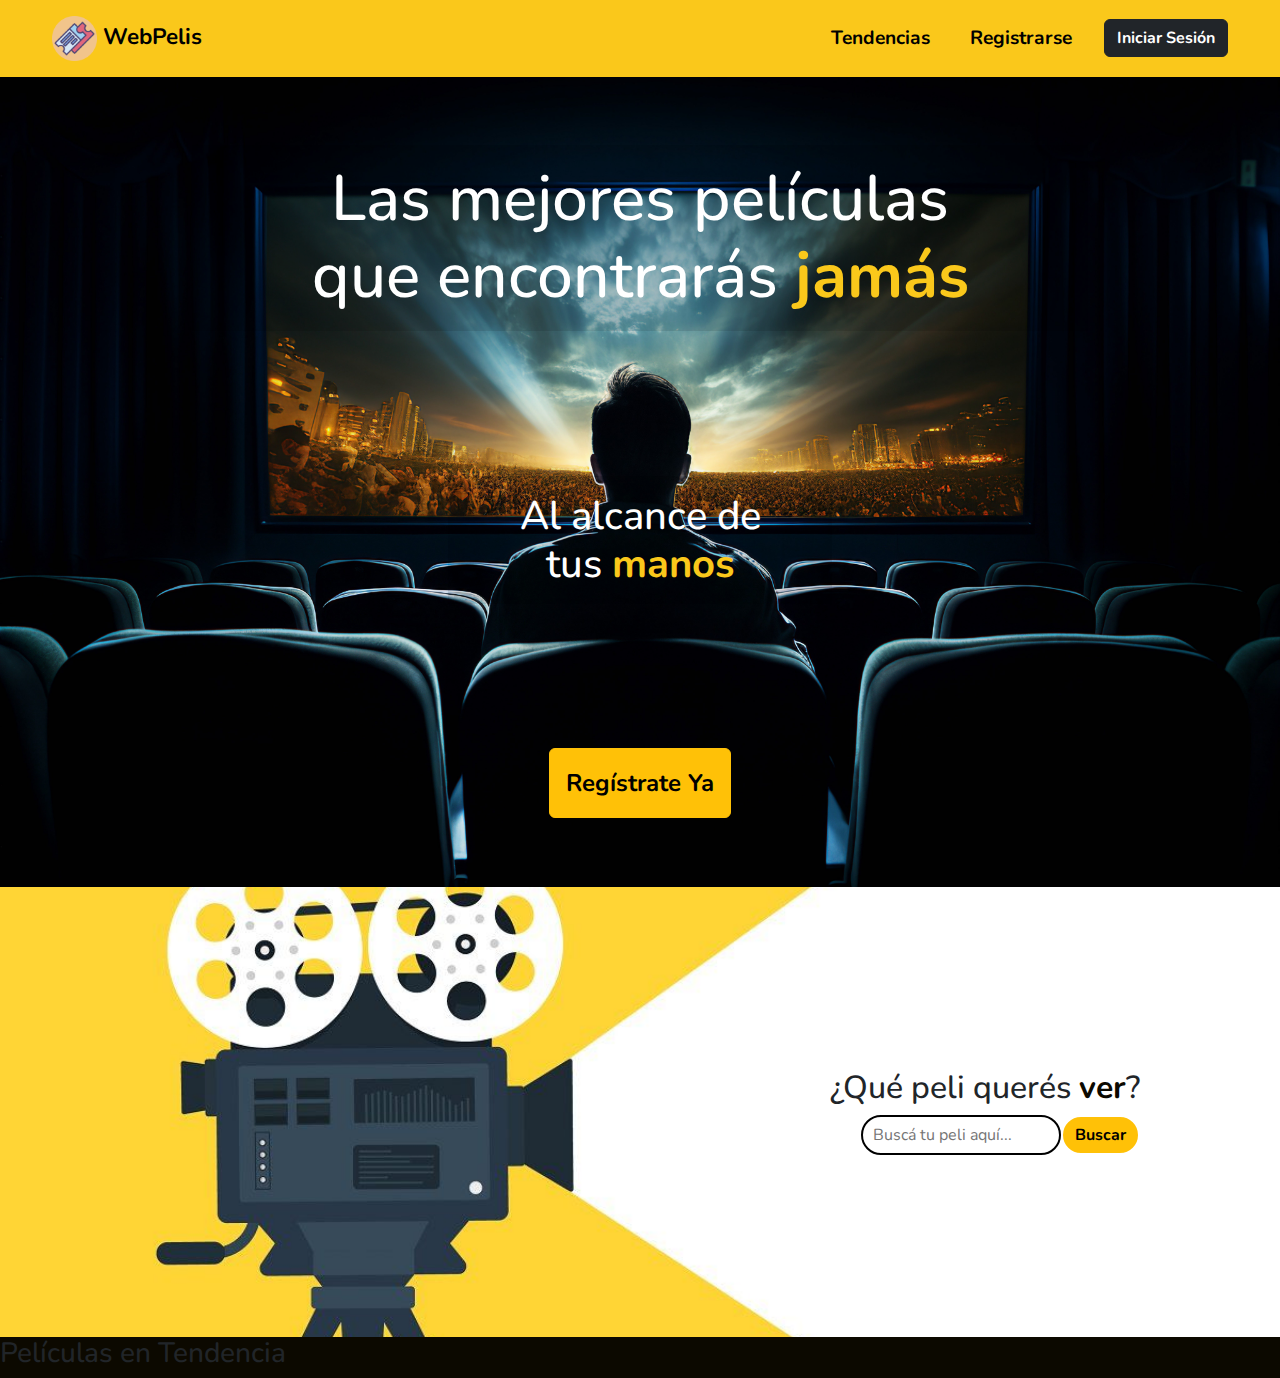
<file: Front/index.html>
<!DOCTYPE html>
<html lang="en">
<head>
    <meta charset="UTF-8">
    <meta name="viewport" content="width=device-width, initial-scale=1.0">
    <title>Webpelis</title>

    <!-- Logo -->

    <link rel="shortcut icon" href="./Media/webpelis-logo.png" type="image/x-icon">

    <!-- Boostrap -->

    <link href="https://cdn.jsdelivr.net/npm/bootstrap@5.3.3/dist/css/bootstrap.min.css" rel="stylesheet" integrity="sha384-QWTKZyjpPEjISv5WaRU9OFeRpok6YctnYmDr5pNlyT2bRjXh0JMhjY6hW+ALEwIH" crossorigin="anonymous">

    <!-- Bootstrap Icons -->

    <link rel="stylesheet" href="https://cdn.jsdelivr.net/npm/bootstrap-icons@1.11.3/font/bootstrap-icons.min.css">

    <!-- CSS -->
    <link rel="stylesheet" href="./index.css">

    <!-- Google Fonts -->
    <link rel="preconnect" href="https://fonts.googleapis.com">
    <link rel="preconnect" href="https://fonts.gstatic.com" crossorigin>
    <link href="https://fonts.googleapis.com/css2?family=Nunito:ital,wght@0,200..1000;1,200..1000&display=swap" rel="stylesheet">

    <!-- AOS -->
    <link href="https://unpkg.com/aos@2.3.1/dist/aos.css" rel="stylesheet">



</head>
<body>
    
    <!-- Navbar -->
    <header>
        <nav class="navbar nav d-flex align-items-center p-3" id="barra-navegacion">

            <div class="container-fluid d-flex justify-content-space-between">
                <!-- Logo & Trademark -->
                <div class="ps-4" id="navbar-logo"><img src="./Media/webpelis-logo.png" alt="Logo WebPelis" style="width: 2em">
                    <a href="#">
                        WebPelis
                    </a>
                </div>
                
                <!-- Other Features -->
                <ul class="d-flex align-items-center mb-0 text-align-center">
                    <li class="navbar-element me-4 p-2"><a href="" target="_blank">Tendencias</a></li>
                    <li class="navbar-element me-4 p-2"><a href="registro.html" target="_blank">Registrarse</a></li>
                    <li class="me-4"><button class="btn btn-dark" type="submit">Iniciar Sesión</button></li>
                </ul>

            </div>



        </nav>
    </header>


    <!-- Hero Section - # Section 1 -->
    <!-- Advertisement Message -->
    <section>
        <div data-aos="zoom-in" data-aos-duration="1000" class="container-fluid aos-init aos-animate
        d-flex flex-column align-items-center justify-content-around" id="hero-section">


        <h1 id="titulo-principal-hero-section" class="p-3">

            Las mejores películas

            <br>

            que encontrarás <span style="color: #fac81b; font-weight: bold;">jamás</span>

        </h1>


        <h2 id="subtitulo-hero-section" class="p-3">

            Al alcance de

            <br>
        
            tus <span style="color: #fac81b; font-weight: bold;">manos</span>

        </h2>
        <button class="btn btn-warning p-3" id="boton-hero-section" type="submit">Regístrate Ya</button>




        </div>
    </section>


    <!-- Section - # Section 2  -->
    <!-- Search Filter -->
    <section>
        <div class="container-fluid d-flex flex-column justify-content-center align-items-end" id="search-filter-section">
    
            <h2 id="search-filter-head-description">
                ¿Qué peli querés <span style="color: #0c0900; font-weight: bold;">ver</span>?
            </h2>
    
            <form action="#" id="search-filter-searchbar" class="d-flex flex-row justify-content-end">
                
                
                <input type="text" placeholder="Buscá tu peli aquí..." id="search-filter-texto-filtrar">
                
                
                <input type="submit" value="Buscar" class="btn btn-warning" id="search-filter-boton-buscar">
            </form>
    
        </div>
    </section>


    <!-- Section - # Section 3  -->
    <!-- Movie Cards -->
    <section id>
        <div data-aos="" data-aos-duration="" data-aos-offset="" class="aos-init aos-animate" id="featured-section">

            <h3>Películas en Tendencia</h3>







        </div>
    </section>




    <!-- Section - # Section 4  -->
    <!-- Motivational Message -->



    <!-- Footer  -->




    <!-- Scripts -->
    <!-- Bootstrap -->

    <script src="https://cdn.jsdelivr.net/npm/bootstrap@5.3.3/dist/js/bootstrap.bundle.min.js" integrity="sha384-YvpcrYf0tY3lHB60NNkmXc5s9fDVZLESaAA55NDzOxhy9GkcIdslK1eN7N6jIeHz" crossorigin="anonymous"></script>

    <!-- AOS -->
    <script src="https://unpkg.com/aos@2.3.1/dist/aos.js"></script>

    <script>
        AOS.init();
      </script>

    <!-- Personal -->
    <script src="./index.js"></script>

</body>
</html>
</file>
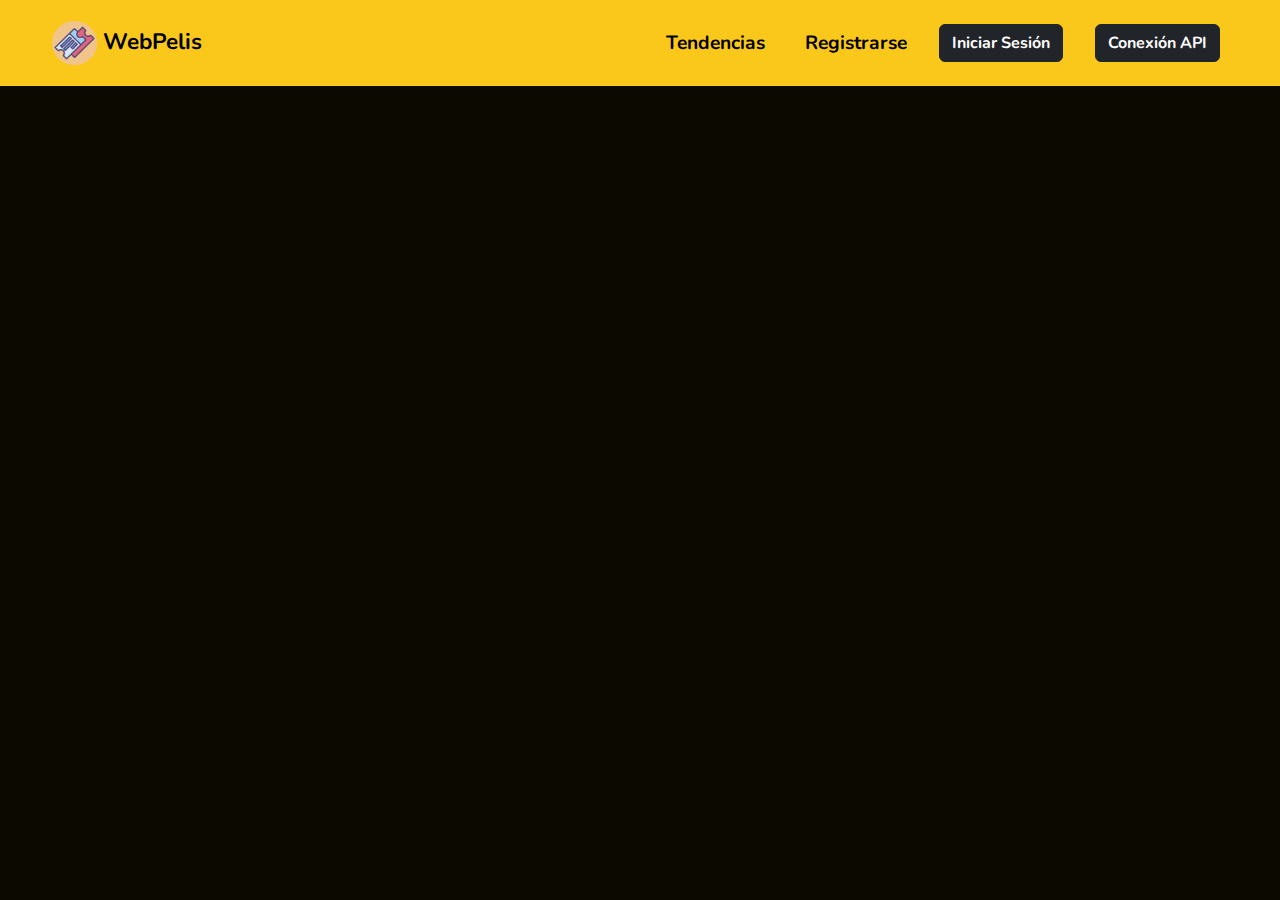
<file: Front/conexion-api.html>
<!DOCTYPE html>
<html lang="en">
<head>
    <meta charset="UTF-8">
    <meta name="viewport" content="width=device-width, initial-scale=1.0">
    <title>Conexión API</title>
    
    <!-- logo -->

    <link rel="shortcut icon" href="./Media/webpelis-logo.png" type="image/x-icon">

    <!-- Boostrap -->

    <link href="https://cdn.jsdelivr.net/npm/bootstrap@5.3.3/dist/css/bootstrap.min.css" rel="stylesheet" integrity="sha384-QWTKZyjpPEjISv5WaRU9OFeRpok6YctnYmDr5pNlyT2bRjXh0JMhjY6hW+ALEwIH" crossorigin="anonymous">

    <!-- Bootstrap Icons -->

    <link rel="stylesheet" href="https://cdn.jsdelivr.net/npm/bootstrap-icons@1.11.3/font/bootstrap-icons.min.css">

    <link rel="stylesheet" href="conexion-api.css">

    <!-- aos -->
    <link href="https://unpkg.com/aos@2.3.1/dist/aos.css" rel="stylesheet">
    
    <!-- Google Fonts -->
    <link rel="preconnect" href="https://fonts.googleapis.com">
    <link rel="preconnect" href="https://fonts.gstatic.com" crossorigin>
    <link href="https://fonts.googleapis.com/css2?family=Nunito:ital,wght@0,200..1000;1,200..1000&display=swap" rel="stylesheet">
</head>
<body>
    <header>
        <nav class="navbar nav d-flex align-items-center p-3" id="barra-navegacion">

            <div class="container-fluid d-flex justify-content-space-between">
                <!-- Logo & Trademark -->
                <div class="ps-4" id="navbar-logo"><img src="./Media/webpelis-logo.png" alt="Logo WebPelis" style="width: 2em">
                    <a href="./index.html">
                        WebPelis
                    </a>
                </div>
                
                <!-- Other Features -->
                <ul class="d-flex align-items-center mb-0 text-align-center">
                    <li class="navbar-element me-4 p-2"><a href="#trends-section">Tendencias</a></li>
                    <li class="navbar-element me-4 p-2"><a href="registro.html">Registrarse</a></li>
                    <li class="me-4"><button class="btn btn-dark" type="submit"><a href="./login.html" class="text-white">Iniciar Sesión</a></button></li>
                    <li class="navbar-element me-4 p-2">
                        <button class="btn btn-dark" type="submit">
                            <a class="text-white" href="conexion-api.html">Conexión API</a>
                        </button>
                    </li>
                </ul>
            </div>
        </nav>
    </header>
    <main>
        <section class="d-flex flex-column justify-content-center align-items-center">
            <div id="card-container" class="d-flex flex-wrap flex-row container-fluid card-group row row-cols-1 row-cols-md-3 g-4">

            </div>
        </section>
    </main>
    <script src="conexion-api.js"></script>
</body>
</html>
</file>
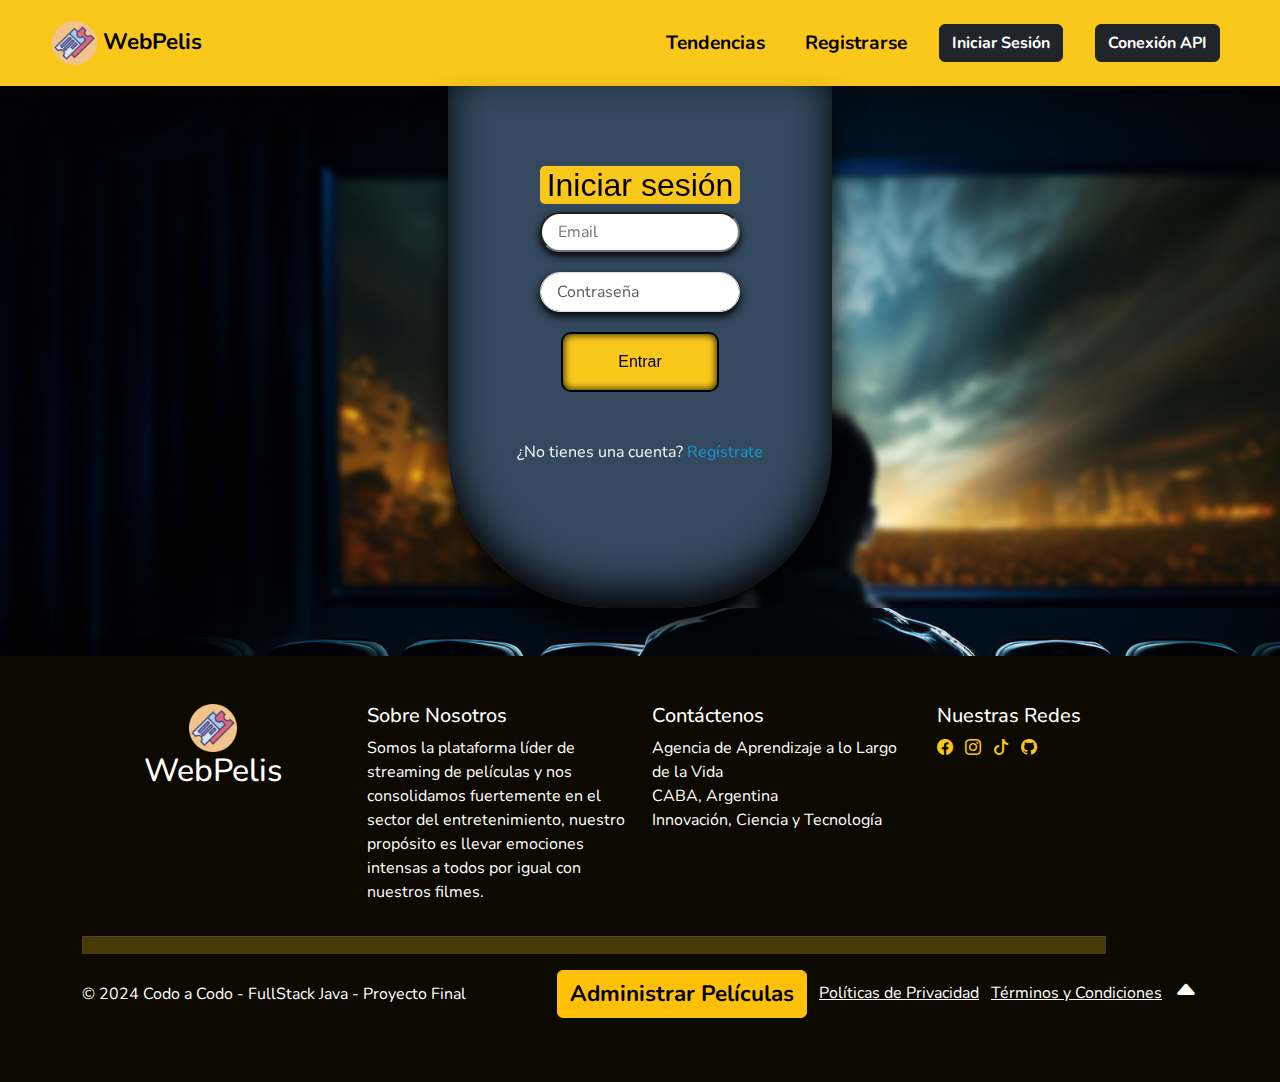
<file: Front/login.html>
<!DOCTYPE html>
<html lang="en">
<head>
    <meta charset="UTF-8">
    <meta name="viewport" content="width=device-width, initial-scale=1.0">
    <title>Iniciar sesión</title>
    <link rel="stylesheet" href="login.css">
    
    <!-- logo -->

    <link rel="shortcut icon" href="./Media/webpelis-logo.png" type="image/x-icon">

    <!-- Boostrap -->

    <link href="https://cdn.jsdelivr.net/npm/bootstrap@5.3.3/dist/css/bootstrap.min.css" rel="stylesheet" integrity="sha384-QWTKZyjpPEjISv5WaRU9OFeRpok6YctnYmDr5pNlyT2bRjXh0JMhjY6hW+ALEwIH" crossorigin="anonymous">
    

    <!-- Bootstrap Icons -->

    <link rel="stylesheet" href="https://cdn.jsdelivr.net/npm/bootstrap-icons@1.11.3/font/bootstrap-icons.min.css">


    <!-- aos -->
    <link href="https://unpkg.com/aos@2.3.1/dist/aos.css" rel="stylesheet">
    
    <!-- Google Fonts -->
    <link rel="preconnect" href="https://fonts.googleapis.com">
    <link rel="preconnect" href="https://fonts.gstatic.com" crossorigin>
    <link href="https://fonts.googleapis.com/css2?family=Nunito:ital,wght@0,200..1000;1,200..1000&display=swap" rel="stylesheet">
</head>
<body>
    <!-- Navbar -->
    <header>
        <nav class="navbar nav d-flex align-items-center p-3" id="barra-navegacion">

            <div class="container-fluid d-flex justify-content-space-between">
                <!-- Logo & Trademark -->
                <div class="ps-4" id="navbar-logo"><img src="./Media/webpelis-logo.png" alt="Logo WebPelis" style="width: 2em">
                    <a href="./index.html">
                        WebPelis
                    </a>
                </div>
                
                <!-- Other Features -->
                <ul class="d-flex align-items-center mb-0 text-align-center">
                    <li class="navbar-element me-4 p-2"><a href="#trends-section">Tendencias</a></li>
                    <li class="navbar-element me-4 p-2"><a href="registro.html">Registrarse</a></li>
                    <li class="me-4"><button class="btn btn-dark" type="submit"><a href="./login.html" class="text-white">Iniciar Sesión</a></button></li>
                    <li class="navbar-element me-4 p-2">
                        <button class="btn btn-dark" type="submit">
                            <a class="text-white" href="conexion-api.html">Conexión API</a>
                        </button>
                    </li>
                </ul>

            </div>



        </nav>
    </header>

    
    <main id="maini" class="mb-5">
        <section>
            <form action="" method="post" class="mb-5" novalidate>
                <h2 id="Login">Iniciar sesión</h2>
                <div>
                    <input type="email" 
                        placeholder="Email" 
                        id="email" 
                        required
                        name="email">
                    <div class="input-invalido">
                        Escribe un correo válido.
                    </div>
                </div>
                <div>
                    <input type="password"
                        placeholder="Contraseña"
                        class="form-control"
                        id="contraseña"
                        required
                        name="contraseña">
                    <div class="input-invalido">
                        La contraseña es obligatoria.
                    </div>
                </div>
                <div class="mb-5">
                    <input class="boton" type="submit" value="Entrar">
                </div>
                <p>¿No tienes una cuenta? <a href="registro.html">Regístrate</a>
            </form>
        </section>

    </main>    
    
    
    <!-- Footer  -->

    <footer class="footer p-5"> 
        <div class="container"> 
            <div class="row"> 
                <div class="col-md-3"> 
                    <h2 class="row-md-12"><img src="./Media/webpelis-logo.png" alt="Logo WebPelis" style="width: 1.5em">
                    
                        WebPelis
                    </h2> 
                </div> 
                <div class="col-md-3"> 
                    <h5>Sobre Nosotros</h5> 
                    <p> 
                        Somos la plataforma líder de streaming de películas 
                        y nos consolidamos fuertemente en el sector del
                        entretenimiento, nuestro propósito es llevar emociones
                        intensas a todos por igual con nuestros filmes. 
                    </p> 
                </div> 
                <div class="col-md-3"> 
                    <h5>Contáctenos</h5> 
                    <ul class="list-unstyled"> 
                        <li>Agencia de Aprendizaje a lo Largo de la Vida</li> 
                        <li>CABA, Argentina</li> 
                        <li>Innovación, Ciencia y Tecnología</li> 
                    </ul> 
                </div> 
                <div class="col-md-3"> 
                    <h5>Nuestras Redes</h5> 
                    <ul class="list-inline footer-links"> 
                        <li class="list-inline-item"> 
                          <a href="#"> 
                            <i class="bi bi-facebook footer-icon"></i>
                          </a> 
                          </li> 
                        <li class="list-inline-item"> 
                          <a href="#"> 
                            <i class="bi bi-instagram footer-icon"></i>
                          </a> 
                        </li> 
                        <li class="list-inline-item"> 
                          <a href="#"> 
                            <i class="bi bi-tiktok footer-icon"></i>
                          </a> 
                        </li> 
                        <li class="list-inline-item"> 
                          <a href="https://github.com/Gigal98/ProyectoFinal" target="_blank" noopener noreferrer> 
                            <i class="bi bi-github footer-icon"></i>
                          </a> 
                        </li> 
                    </ul> 
                </div> 
            </div> 
            <hr id="yellow-hr-bar"> 
            <div class="row d-flex align-items-center"> 
                <div class="col-md-5"> 
                    <p>© 2024 Codo a Codo - FullStack Java - Proyecto Final</p> 
                </div> 
                <div class="col-md-7 text-end"> 
                    <ul class="list-inline footer-links"> 
                        <li class="list-inline-item">
                            <button id="boton-administrar-peliculas" class="btn btn-warning">Administrar Películas</button>
                        </li>
                        <li class="list-inline-item"> 
                            <a href="#" class="text-white"> 
                                Políticas de Privacidad 
                            </a> 
                        </li> 
                        <li class="list-inline-item"> 
                            <a href="#" class="text-white"> 
                                Términos y Condiciones
                            </a> 
                        </li> 
                        <li class="list-inline-item" id="footer-arrow"> 
                            <a href="#" class="text-white"> 
                                <i class="bi bi-caret-up-fill"></i>
                            </a> 
                        </li> 
                    </ul> 
                </div> 
            </div> 
        </div> 
    </footer> 
    <script src="login.js"></script>
    <script>
        AOS.init();
    </script>
    <script src="https://unpkg.com/aos@2.3.1/dist/aos.js"></script>
</body>
</html>
</file>
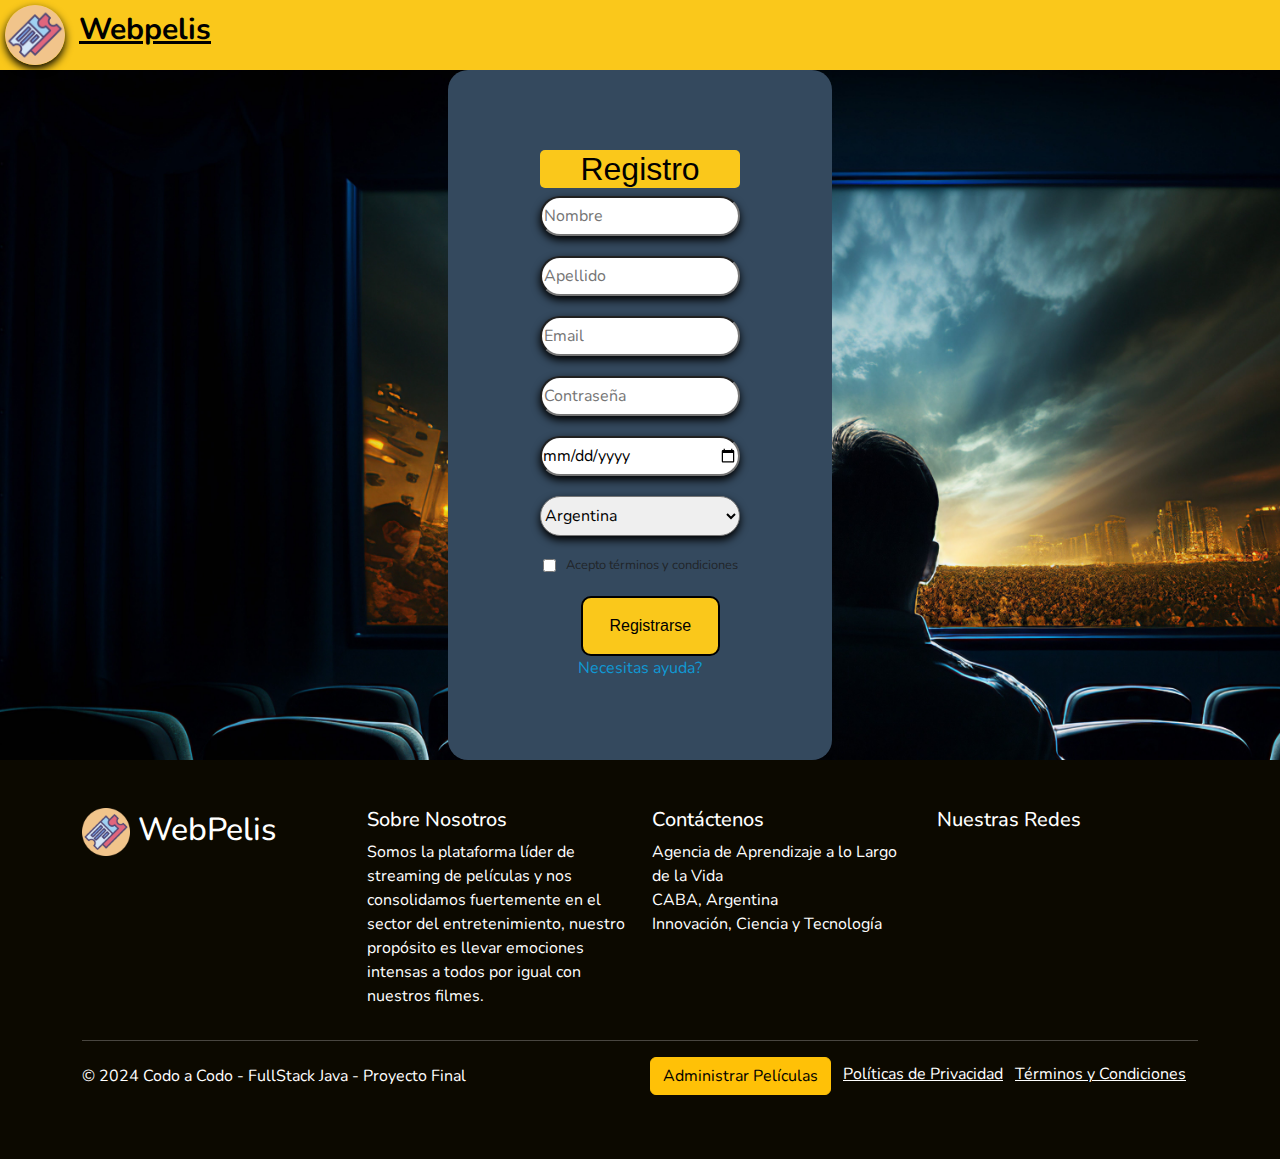
<file: Front/registro.html>
<!DOCTYPE html>
<html lang="en">
<head>
    <meta charset="UTF-8">
    <meta name="viewport" content="width=device-width, initial-scale=1.0">

    <link rel="stylesheet" href="registro.css">
    <title>Registro</title>

    <!-- logo -->

    <link rel="shortcut icon" href="./Media/webpelis-logo.png" type="image/x-icon">

    <!-- Boostrap -->

    <link href="https://cdn.jsdelivr.net/npm/bootstrap@5.3.3/dist/css/bootstrap.min.css" rel="stylesheet" integrity="sha384-QWTKZyjpPEjISv5WaRU9OFeRpok6YctnYmDr5pNlyT2bRjXh0JMhjY6hW+ALEwIH" crossorigin="anonymous">

    <!-- aos -->
    <link href="https://unpkg.com/aos@2.3.1/dist/aos.css" rel="stylesheet">
    
    <!-- Google Fonts -->
    <link rel="preconnect" href="https://fonts.googleapis.com">
    <link rel="preconnect" href="https://fonts.gstatic.com" crossorigin>
    <link href="https://fonts.googleapis.com/css2?family=Nunito:ital,wght@0,200..1000;1,200..1000&display=swap" rel="stylesheet">

</head>
<body class="registrandonos">
    <header class="headerRegistro"> 
        <div class="logoRegistro"><img id="iconito" src="./Media/webpelis-logo.png" alt="Logo WebPelis" style="width: 2em">
            <a id="tituloIcono" href="../Front/index.html" target="_blank">Webpelis</a>
        </div>
    </header>
    
    <main class="main" id="maini">
        <section class="sectionRegistro">
            <form method="post" action="#" id="rgistro">
                <h2 id="registro">Registro</h2>
                <div>
                    <input type="text" placeholder="Nombre" required id="nombre" name="nombre">
                    <span id="nombreError"></span>
                </div>
                <div>
                    <input type="text" placeholder="Apellido" required  id="apellido" name="apellido">
                    <span id="apellidoError"></span>
                </div>
                <div>
                    <input type="email" placeholder="Email" required  id="email" name="email">
                    <span id="emailError"></span>
                </div>
                <div>
                    <input type="password" placeholder="Contraseña" required  id="contraseña" name="contraseña">
                    <span id="contraseñaError"></span>
                </div>
                <div>
                    <input type="date" placeholder="Fecha de Nacimiento (dd/mm/aaaa)" required  id="fechaNacimiento" name="fechaNacimiento">
                    <span id="fechaError"></span>
                </div>

                <div>
                    <select  id="select" name="">
                        <optgroup label="America">        
                            <option value="AR" selected>Argentina</option>
                            <option value="BO">Bolivia</option>
                            <option value="BR">Brasil</option>
                            <option value="CH">Chile</option>
                            <option value="CO">Colombia</option>
                            <option value="EC">Ecuador</option>
                            <option value="PY">Paraguay</option>
                            <option value="PE">Perú</option>
                            <option value="UY">Uruguay</option>
                            <option value="VE">Venezuela</option>
                        </optgroup>
                        <optgroup label="Europa">        
                            <option value="Al">Alemania</option>
                            <option value="Fr">Francia</option>
                            <option value="Es" >España</option>
                            <option value="Por" >Portugal</option>
                        </optgroup>
                       </select>
                </div>
                <div class="terminos" >
                <input class="check" type="checkbox" id="terminos">
                <label class="textoCheck" for="terminos">Acepto términos y condiciones</label>
            </div>
            <div>
                <button class="boton" type="submit" value="Registrarse">Registrarse</button>
            </div>
           
            <div > 
                <a class="ayuda" href="#">Necesitas ayuda?</a>
            </div>
            </form>
        </section>

    </main>
 <!-- Footer  -->

 <footer class="footer p-5"> 
    <div class="container"> 
        <div class="row"> 
            <div class="col-md-3"> 
                <h2 class="row-md-12"><img src="./Media/webpelis-logo.png" alt="Logo WebPelis" style="width: 1.5em">
                
                    WebPelis
                </h2> 
            </div> 
            <div class="col-md-3"> 
                <h5>Sobre Nosotros</h5> 
                <p> 
                    Somos la plataforma líder de streaming de películas 
                    y nos consolidamos fuertemente en el sector del
                    entretenimiento, nuestro propósito es llevar emociones
                    intensas a todos por igual con nuestros filmes. 
                </p> 
            </div> 
            <div class="col-md-3"> 
                <h5>Contáctenos</h5> 
                <ul class="list-unstyled"> 
                    <li>Agencia de Aprendizaje a lo Largo de la Vida</li> 
                    <li>CABA, Argentina</li> 
                    <li>Innovación, Ciencia y Tecnología</li> 
                </ul> 
            </div> 
            <div class="col-md-3"> 
                <h5>Nuestras Redes</h5> 
                <ul class="list-inline footer-links"> 
                    <li class="list-inline-item"> 
                      <a href="#"> 
                        <i class="bi bi-facebook footer-icon"></i>
                      </a> 
                      </li> 
                    <li class="list-inline-item"> 
                      <a href="#"> 
                        <i class="bi bi-instagram footer-icon"></i>
                      </a> 
                    </li> 
                    <li class="list-inline-item"> 
                      <a href="#"> 
                        <i class="bi bi-tiktok footer-icon"></i>
                      </a> 
                    </li> 
                    <li class="list-inline-item"> 
                      <a href="https://github.com/Gigal98/ProyectoFinal" target="_blank" noopener noreferrer> 
                        <i class="bi bi-github footer-icon"></i>
                      </a> 
                    </li> 
                </ul> 
            </div> 
        </div> 
        <hr id="yellow-hr-bar"> 
        <div class="row d-flex align-items-center"> 
            <div class="col-md-5"> 
                <p>© 2024 Codo a Codo - FullStack Java - Proyecto Final</p> 
            </div> 
            <div class="col-md-7 text-end"> 
                <ul class="list-inline footer-links"> 
                    <li class="list-inline-item">
                        <button id="boton-administrar-peliculas" class="btn btn-warning">Administrar Películas</button>
                    </li>
                    <li class="list-inline-item"> 
                        <a href="#" class="text-white"> 
                            Políticas de Privacidad 
                        </a> 
                    </li> 
                    <li class="list-inline-item"> 
                        <a href="#" class="text-white"> 
                            Términos y Condiciones
                        </a> 
                    </li> 
                    <li class="list-inline-item" id="footer-arrow"> 
                        <a href="#" class="text-white"> 
                            <i class="bi bi-caret-up-fill"></i>
                        </a> 
                    </li> 
                </ul> 
            </div> 
        </div> 
    </div> 
</footer> 

    <script>
        AOS.init();
    </script>


    <script src="https://unpkg.com/aos@2.3.1/dist/aos.js"></script>
    <script src="js/scripts.js"></script>
</body>
</html>
</file>
<file: Front/index.css>
* {
    margin: 0;
    padding: 0;
    box-sizing: border-box;
    font-family: "Nunito", sans-serif;
}

body {
    background-color: #0c0900;
}

/* Navbar - Structure */

#barra-navegacion {
    background-color: #9f3647;
}

#navbar-logo {
    font-size: 1.4rem;
    color: black;
    font-weight: bold;
}

#barra-navegacion {
    background-color: #fac81b;
}

#barra-navegacion  ul li { 
    font-size: 1.2rem;
    font-weight: bold;
    list-style: none;
    color: black;
}

#barra-navegacion a { 
    text-decoration: none;
    color: black;
}

#barra-navegacion button {
    font-weight: bold;
}

/* Navbar - Effects */

#navbar-logo:hover {
    animation: agitarse 0.3s infinite ease-in-out;
}

.navbar-element:hover  {
    cursor: pointer;
    animation: aparecerCajasSombreadas 1s infinite ease-in;
}


@keyframes agitarse {
    50% {
        transform: rotate(15deg);
    }

    100% {
        transform: rotate(-15deg);
    }
}

@keyframes aparecerCajasSombreadas {
    0% {
        box-shadow: none;
    }

    50% {
        box-shadow:  0 0 20px black;
    }

    100% {
        box-shadow: none;
    }
}


/* Hero Section - Structure */
#hero-section {
    background-image: url(./Media/hero-section-bg.jpg);
    background-repeat: no-repeat;
    background-size: cover;
    background-position: center;
    height: 90vh;
}

#titulo-principal-hero-section {
    font-size: 4rem;
    font-style: bold;
    color: white;
    background-color: rgba(0, 0, 0, 0.1);
    text-align: center;
    width: 70vw;


}

#subtitulo-hero-section {
    font-size: 2.5rem;
    font-style: bold;
    color: white;
    background-color: rgba(0, 0, 0, 0.1);
    text-align: center;
    width: 30vw;
}

#boton-hero-section {
    font-size: 1.5rem;
    font-weight: bold;
}

/* Hero Section - Effects */



/* Search Filter Section - Structure */

#search-filter-section {
    background-image: url(./Media/movies-background.jpg);
    background-repeat: no-repeat;
    background-size: cover;
    background-position: center;
    height: 50vh;


}

#search-filter-head-description {
    margin-right: 10vw;
}

#search-filter-texto-filtrar {
    border: 2px solid black;
    border-radius: 25px;
    outline: none;
    padding: 5px 10px; 
    width: 200px;
}


#search-filter-boton-buscar {
    font-weight: bold;
    border: 2px solid white;
    border-radius: 25px;
    outline: none;
    margin-right: 10vw;
}

/* Search Filter Section - Effects */


/* Featured Section - Structure */
#featured-section-title {
    margin-top: 15vh;
    margin-bottom: 15vh;
    font-weight: bold;
    color: white;
    text-align: center;
}


#featured-section-title::after {

    content: "";
    width: 50vw;
    height: 1.5vh;
    background-color: #fac81b;
    display: block;

} 

/* Featured Section - Effects */

/* Motivational Section - Structure */

#motivational-section {

    background-image: url(./Media/movie-blog-header.png);
    background-repeat: no-repeat;
    background-size: cover;
    background-position: center;
    height: 50vh;
    margin-top: 3em;

}

#titulo-principal-motivational-section {

    font-size: 3.5em;
    font-style: 900;
    color: white;
    text-align: center;
    width: 45vw;

}


#banner-motivational-section {
    font-size: 3.7rem;
    font-weight: 900;
    color: white;
    text-align: center;
    width: 30vw;
}


#yellow-hr-bar {
    height: 2vh;
    width: 80vw;
    background-color: #fac81b;
}

#boton-administrar-peliculas {
    font-size: 1.4rem;
    color: black;
    font-weight: bold;
}

/* Motivational Section - Effects */


/* Footer - Structure */

footer {
    color: white;
}

.footer-icon {
    color: #fac81b;
}

#footer-arrow {
    color: white;
    font-size: 1.5em;
}

/* Footer - Effects */
/* Featured Section - Effects */

/* Diseño pagina Registro */
</file>
<file: Front/conexion-api.css>
* {
    margin: 0;
    padding: 0;
    box-sizing: border-box;
    font-family: "Nunito", sans-serif;
}

body {
    background-color: #0c0900;
    /*background-image: url("./Media/hero-section-bg.jpg");
    background-repeat: no-repeat;
    background-size: cover;
    transition: transform 1s ease;*/
}

/* Navbar - Structure */

#navbar-logo {
    font-size: 1.4rem;
    color: black;
    font-weight: bold;
}

header nav {
    background-color: #fac81b;
}

header nav ul li { 
    font-size: 1.2rem;
    font-weight: bold;
    list-style: none;
    color: black;
}

header nav a { 
    text-decoration: none;
    color: black;
}

header nav button.btn {
    font-weight: bold;
    font-family: "Nunito", sans-serif;
}

/* Navbar - Effects */

#navbar-logo:hover {
    animation: agitarse 0.3s infinite ease-in-out;
}

.navbar-element:hover  {
    cursor: pointer;
    animation: aparecerCajasSombreadas 1s infinite ease-in;
}

header {
    background-color: #fac81b;
}

@keyframes rotar {
    50%{
        transform: scale(0.75);
    }
    100%{
        transform: rotate(100deg);
    }
}

@keyframes agitarse {
    50% {
        transform: rotate(15deg);
    }

    100% {
        transform: rotate(-15deg);
    }
}

@keyframes aparecerCajasSombreadas {
    0% {
        box-shadow: none;
    }

    50% {
        box-shadow: 0 0 20px black;
    }

    100% {
        box-shadow: none;
    }
}

/* Películas */

main {
    margin-top: 1rem;
}

.card {
    cursor: pointer;
}
</file>
<file: Front/login.css>
* {
    margin: 0;
    padding: 0;
    box-sizing: border-box;
    font-family: "Nunito", sans-serif;
}

body {
    background-color: #0c0900;
    background-image: url("./Media/hero-section-bg.jpg");
    background-repeat: no-repeat;
    background-size: cover;
    transition: transform 1s ease;
}

/* Navbar - Structure */

#navbar-logo {
    font-size: 1.4rem;
    color: black;
    font-weight: bold;
}

header nav {
    background-color: #fac81b;
}

header nav ul li { 
    font-size: 1.2rem;
    font-weight: bold;
    list-style: none;
    color: black;
}

header nav a { 
    text-decoration: none;
    color: black;
}

header nav button.btn {
    font-weight: bold;
    font-family: "Nunito", sans-serif;
}

/* Navbar - Effects */

#navbar-logo:hover {
    animation: agitarse 0.3s infinite ease-in-out;
}

.navbar-element:hover  {
    cursor: pointer;
    animation: aparecerCajasSombreadas 1s infinite ease-in;
}

header {
    background-color: #fac81b;
}

@keyframes rotar {
    50%{
        transform: scale(0.75);
    }
    100%{
        transform: rotate(100deg);
    }
}

@keyframes agitarse {
    50% {
        transform: rotate(15deg);
    }

    100% {
        transform: rotate(-15deg);
    }
}

@keyframes aparecerCajasSombreadas {
    0% {
        box-shadow: none;
    }

    50% {
        box-shadow: 0 0 20px black;
    }

    100% {
        box-shadow: none;
    }
}

main, section, h2, form {
    display: flex;
    flex-direction: column;
    justify-content: center;
    align-items: center;
}

main {
    backdrop-filter: blur(3px);
    section {
        background-color: rgb(52,73,94);
        width: 30%;
        margin: auto;
        padding: 40px 20px;
        box-shadow: black 0 -1rem 2.5rem inset, black 0 1.5rem 2rem 0rem;
        border-radius: 0 0 10rem 10rem;
        h2 {
            width: 200px;
            background-color: #fac81b;
            color: black;
            font-family: Arial, Helvetica, sans-serif;
            border-radius: 5px;
        }
        form {
            width: 100%;
            padding:40px;
            input:not(.check, .boton), select {
                width: 200px;
                height: 40px;
                padding-left: 1rem;
                margin-bottom: 20px;
                border-radius: 30px;
                box-shadow: 0 4px 8px black;
            }
        }
        div:has(.boton) {
            width: 60%;
        }
        .boton {
            width: 100%;
            background-color:#fac81b;
            border: 2px solid black;
            color: black;
            padding: 1rem 1rem;
            font-size: 1rem;
            font-weight: 500;
            border-radius: 10px;
            font-family: Arial, Helvetica, sans-serif;
            box-shadow: black 0 0 0.5rem inset;
        }
        p {
            color: whitesmoke;
        }
        a {
            margin-top:10px;
            text-decoration: none;
            color: #1098D3;
            font-weight:400;
        } 
        :is(a:not(:has(button)), .boton):hover {
            filter: brightness(1.3)
        }
    }
}

button:hover{
    cursor:pointer;
    animation: aparecerCajasSombreadas 1s infinite ease-in;
}

:is(#email, #contraseña):hover {
    transform: scale(1.2);
}

/* Estilos de validación */

.input-invalido {
    display: none;
}

input:valid + .input-invalido {
    display: none;
}

.validado:invalid + .input-invalido {
    display: block;
    color: red;
    font-size: 0.9rem;
    margin: -20px auto 0 auto;
    text-align: center;
}

.validado:invalid {
    background-color: pink;
    border-color: darkred;
}

/* Motivational Section - Structure */

#motivational-section {

    background-image: url(./Media/movie-blog-header.png);
    background-repeat: no-repeat;
    background-size: cover;
    background-position: center;
    height: 50vh;
    margin-top: 3em;

}


#titulo-principal-motivational-section {

    font-size: 3.5em;
    font-style: 900;
    color: white;
    text-align: center;
    width: 45vw;

}


#banner-motivational-section {
    font-size: 3.7rem;
    font-weight: 900;
    color: white;
    text-align: center;
    width: 30vw;
}


#yellow-hr-bar {
    height: 2vh;
    width: 80vw;
    background-color: #fac81b;
}

#boton-administrar-peliculas {
    font-size: 1.4rem;
    color: black;
    font-weight: bold;
}

/* Motivational Section - Effects */


/* Footer - Structure */

footer {
    color: white;
    background-color: #0c0900;
    z-index: 999;
}

.footer-icon {
    color: #fac81b;
}

#footer-arrow {
    color: white;
    font-size: 1.5em;
}
</file>
<file: Front/registro.css>
.registrandonos{
    
    margin: 0;
    padding: 0;
    font-family: "Nunito", sans-serif; 
    box-sizing: border-box;
    background-image: url("./Media/hero-section-bg.jpg");
    background-repeat: no-repeat;
    background-size: cover;
    transition: transform 1s ease;
    
}

.registrandonos:hover{
    transform:translate()
}

.headerRegistro{
    background-color: #fac81b;
    padding: 5px;

}

@keyframes rotar {
    50%{
        transform: scale(0.75);
    }
    100%{
        transform: rotate(100deg);
    }
}

@keyframes agitarse {
    50% {
        transform: rotate(15deg);
    }

    100% {
        transform: rotate(-15deg);
    }
}

@keyframes aparecerCajasSombreadas {
    0% {
        box-shadow: none;
    }

    50% {
        box-shadow:  0 0 20px black;
    }

    100% {
        box-shadow: none;
    }
}

#iconito{
    font-size: 30px;
    box-shadow: 0 4px 8px black;
    border-radius:30px;
    animation: rotar 10s infinite
}

#iconito:hover{
    cursor: pointer;
    
}

#tituloIcono{
    font-size: 30px;
    color: black;
    font-weight: bold;
    padding: 10px;
    animation: agitarse 0.3s infinite ease-in-out;;
}

.main{
    display: flex;
    flex-direction: column;
    justify-content: center;
    align-items: center;
    .sectionRegistro{
        display: flex;
        flex-direction: column;
        justify-content: center;
        align-items: center;
        background-color: rgb(52,73,94);
        width: 30%;
        margin: auto;
        padding: 40px 20px;
        border-radius: 20px;
        #registro{
                display: flex;
                width: 200px;
                flex-direction: column;
                justify-content: center;
                align-items: center;
                background-color: #fac81b;
                color: black;
                font-family: Arial, Helvetica, sans-serif;
                border-radius: 5px;
                
            }

          

            form{
                display: flex;
                flex-direction: column;
                justify-content: center;
                align-items: center;
                width: 100%;
                padding:40px;
                input:not(.check,.boton),select{
                    width: 200px;
                    margin-bottom: 20px ;
                    height: 40px;
                    border-radius: 30px;
                    box-shadow: 0 4px 8px black;
                }
            }
            .terminos{
                font-size: 0.8rem;
                display: flex;
                align-items: center;
                margin-bottom: 20px;
                .textoCheck{
                    margin-left: 10px;
                }
            }

            .boton{
                width: 87%;
                box-sizing: content-box;
                background-color:#fac81b;
                border: 2px solid #000000;
                color: #000000;
                padding: 1rem 1rem;
                border-radius: 5px;
                font-size: 1rem;
                font-weight: 500;
                border-radius: 10px;
                font-family: Arial, Helvetica, sans-serif;
            }

            .ayuda{
                margin-top:40px;
                font-size: 1rem;
                text-decoration: none;
                color: #1098D3;
                font-weight:400;
               
            } 
    }

}

.boton:hover{
    cursor:pointer;
    animation: aparecerCajasSombreadas 1s infinite ease-in;
}

#nombre:hover{
    transform: scale(1.2);
}
#apellido:hover{
    transform: scale(1.2);
}
#email:hover{
    transform: scale(1.2);
}

#contraseña:hover{
    transform: scale(1.2);
}

#fechaNacimiento:hover{
    transform: scale(1.2);
}

#select:hover{
    transform: scale(1.2);
}


footer {
    color: white;
    background-color: #0c0900;
    z-index: 999;
}

.footer-icon {
    color: #fac81b;
}

#footer-arrow {
    color: white;
    font-size: 1.5em;
}
</file>
